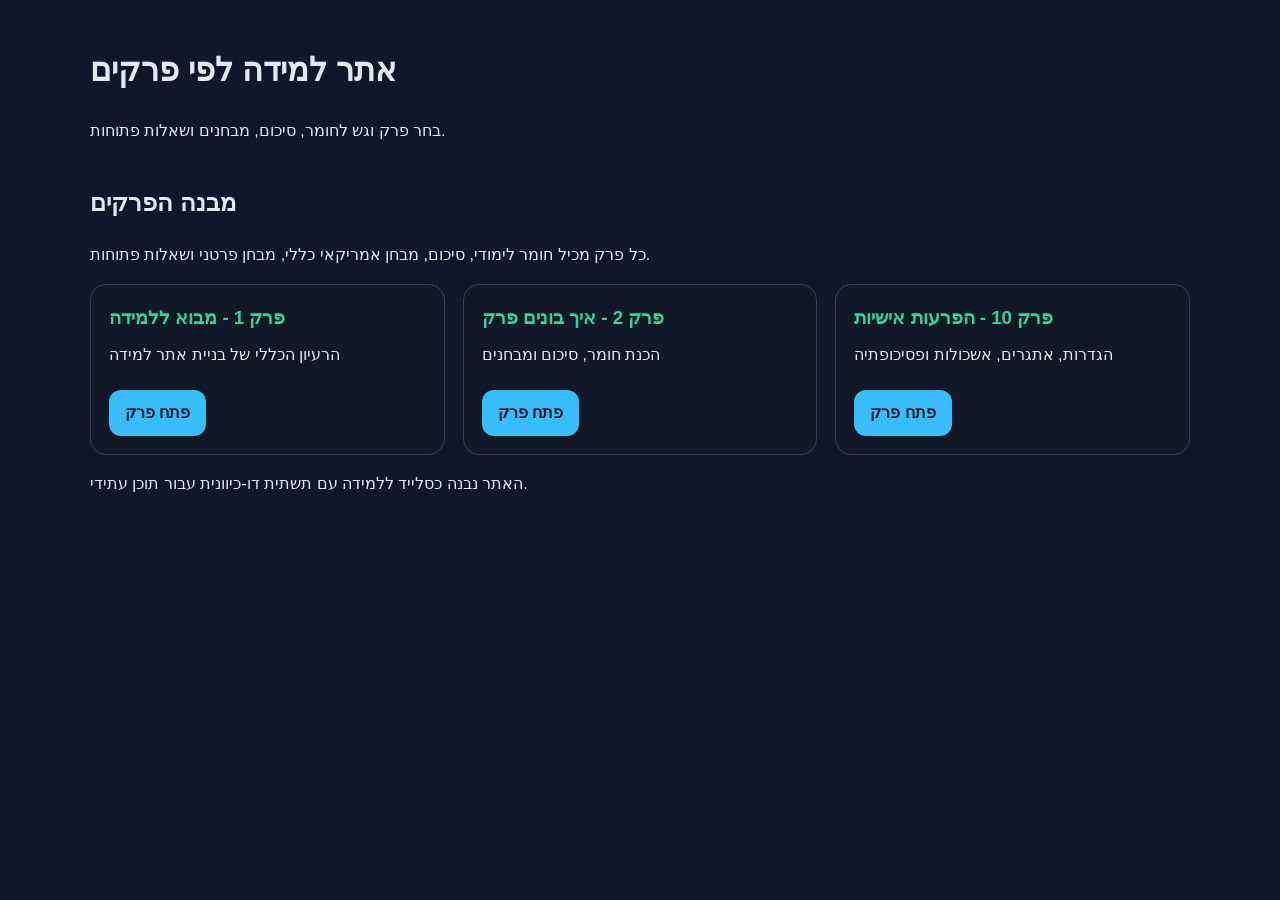
<file: index.html>
<!DOCTYPE html>
<html lang="he">
<head>
  <meta charset="UTF-8" />
  <title>אתר למידה פרקי</title>
  <link rel="stylesheet" href="/static/styles.css" />
</head>
<body>
  <div class="page shell">
    <header class="topbar">
      <div>
        <h1>אתר למידה לפי פרקים</h1>
        <p>בחר פרק וגש לחומר, סיכום, מבחנים ושאלות פתוחות.</p>
      </div>
    </header>

    <main>
      <section class="intro-box">
        <h2>מבנה הפרקים</h2>
        <p>כל פרק מכיל חומר לימודי, סיכום, מבחן אמריקאי כללי, מבחן פרטני ושאלות פתוחות.</p>
      </section>

      <section id="chapter-list" class="chapter-grid"></section>
    </main>

    <footer class="footer">
      <p>האתר נבנה כסלייד ללמידה עם תשתית דו-כיוונית עבור תוכן עתידי.</p>
    </footer>
  </div>

  <script src="/static/app.js"></script>
</body>
</html>
</file>
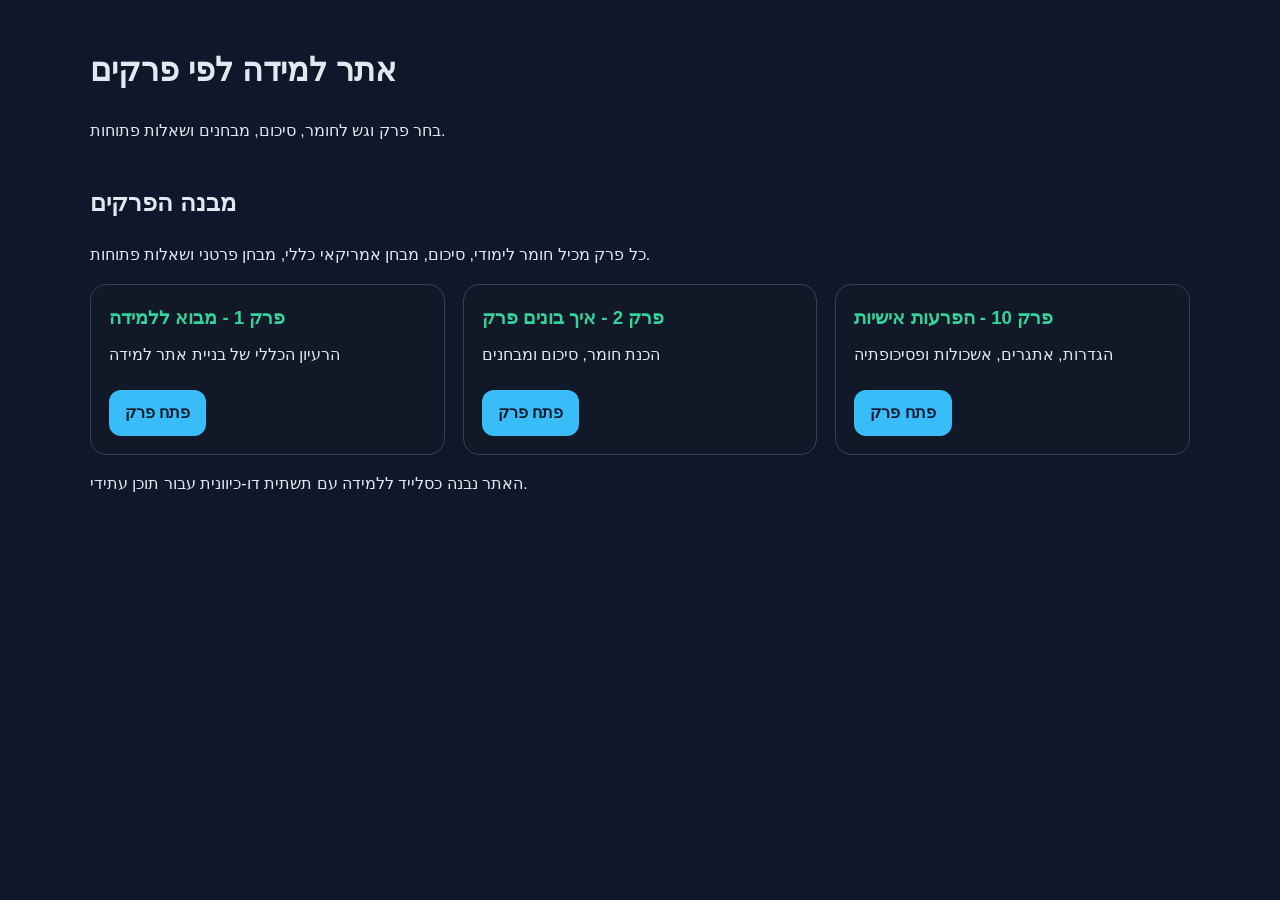
<file: templates/index.html>
<!DOCTYPE html>
<html lang="he">
<head>
  <meta charset="UTF-8" />
  <title>אתר למידה פרקי</title>
  <link rel="stylesheet" href="/static/styles.css" />
</head>
<body>
  <div class="page shell">
    <header class="topbar">
      <div>
        <h1>אתר למידה לפי פרקים</h1>
        <p>בחר פרק וגש לחומר, סיכום, מבחנים ושאלות פתוחות.</p>
      </div>
    </header>

    <main>
      <section class="intro-box">
        <h2>מבנה הפרקים</h2>
        <p>כל פרק מכיל חומר לימודי, סיכום, מבחן אמריקאי כללי, מבחן פרטני ושאלות פתוחות.</p>
      </section>

      <section id="chapter-list" class="chapter-grid"></section>
    </main>

    <footer class="footer">
      <p>האתר נבנה כסלייד ללמידה עם תשתית דו-כיוונית עבור תוכן עתידי.</p>
    </footer>
  </div>

  <script src="/static/app.js"></script>
</body>
</html>
</file>
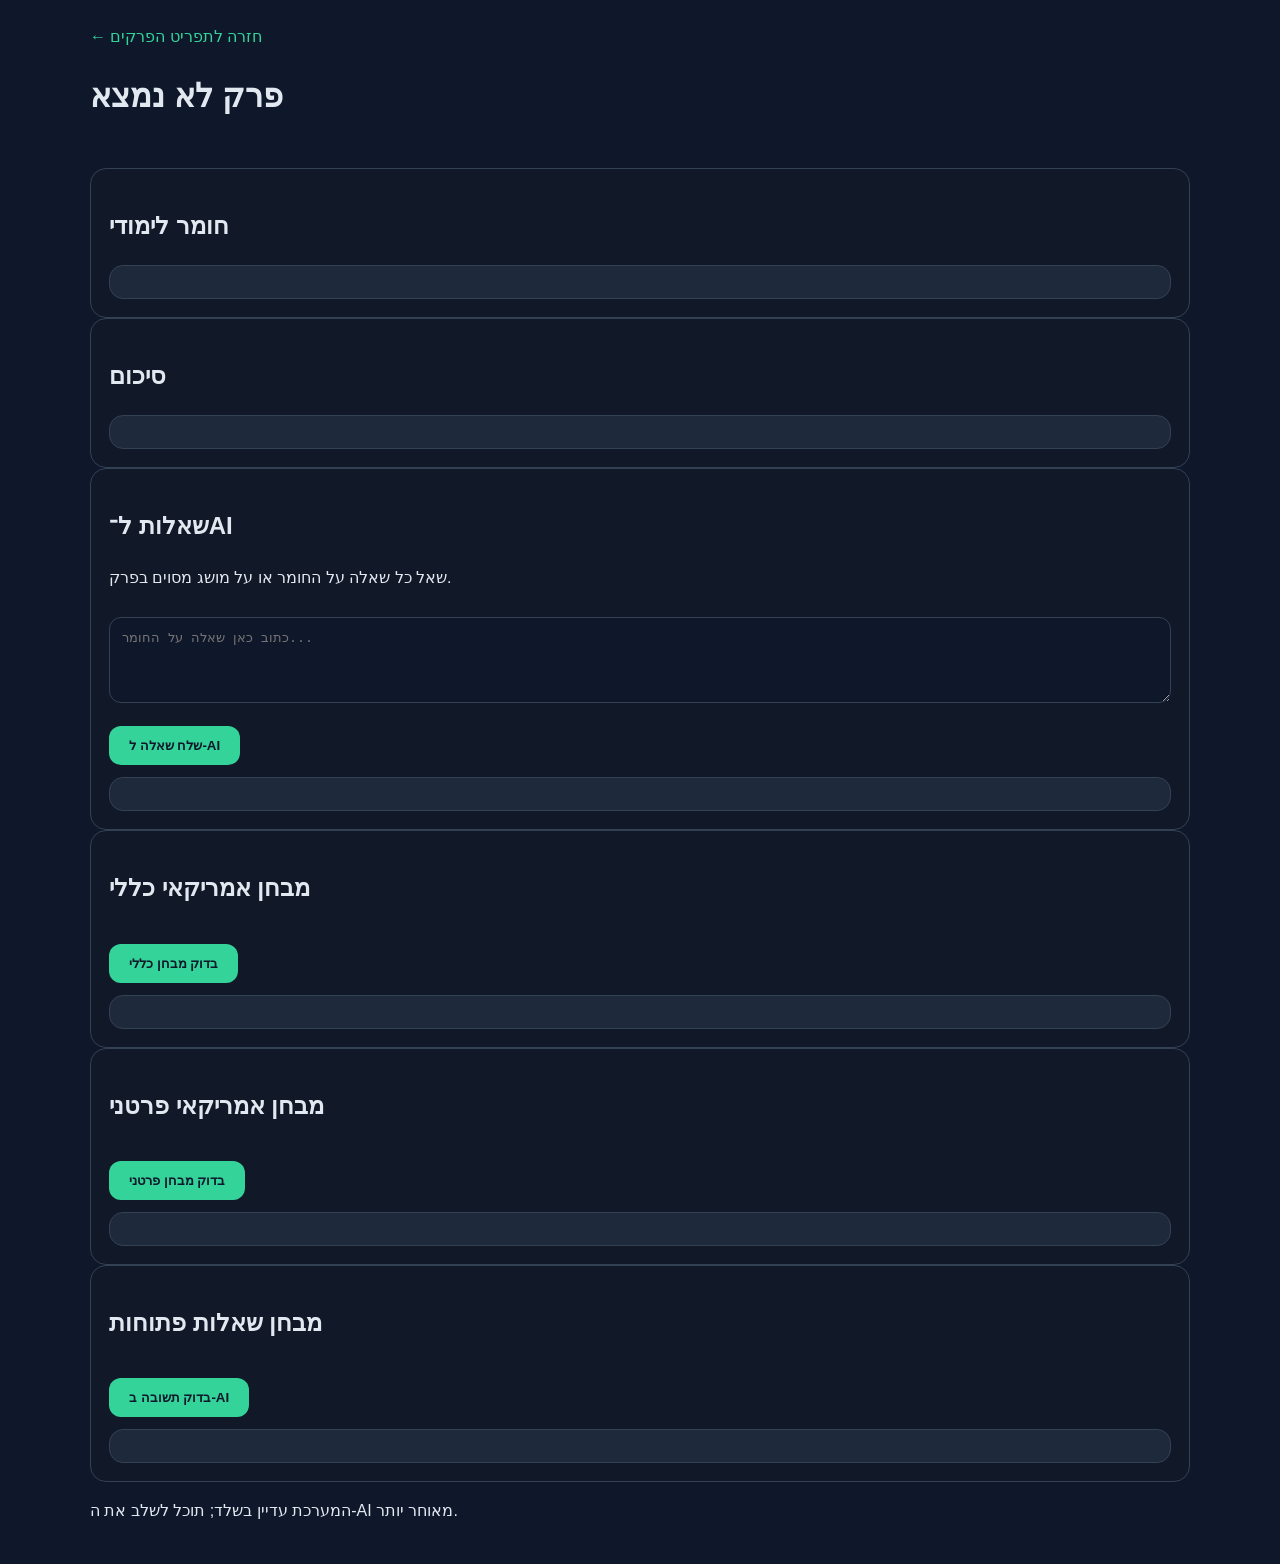
<file: chapter.html>
<!DOCTYPE html>
<html lang="he">
<head>
  <meta charset="UTF-8" />
  <title>פרק - אתר למידה</title>
  <link rel="stylesheet" href="/static/styles.css" />
</head>
<body>
  <div class="page shell">
    <header class="topbar">
      <div>
        <a class="back-link" href="/">← חזרה לתפריט הפרקים</a>
        <h1 id="chapter-title">טוען פרק...</h1>
        <p id="chapter-subtitle"></p>
      </div>
    </header>

    <main>
      <section class="section-box">
        <h2>חומר לימודי</h2>
        <div id="chapter-content" class="content-box"></div>
      </section>

      <section class="section-box">
        <h2>סיכום</h2>
        <div id="chapter-summary" class="content-box"></div>
      </section>

      <section class="section-box">
        <h2>שאלות ל־AI</h2>
        <p>שאל כל שאלה על החומר או על מושג מסוים בפרק.</p>
        <textarea id="ai-question-input" rows="4" placeholder="כתוב כאן שאלה על החומר..."></textarea>
        <button id="ask-ai-button" class="primary-button">שלח שאלה ל‑AI</button>
        <div id="ai-answer-output" class="output-box"></div>
      </section>

      <section class="section-box">
        <h2>מבחן אמריקאי כללי</h2>
        <div id="general-quiz" class="quiz-box"></div>
        <button id="general-submit" class="primary-button">בדוק מבחן כללי</button>
        <div id="general-result" class="result-box"></div>
      </section>

      <section class="section-box">
        <h2>מבחן אמריקאי פרטני</h2>
        <div id="detailed-quiz" class="quiz-box"></div>
        <button id="detailed-submit" class="primary-button">בדוק מבחן פרטני</button>
        <div id="detailed-result" class="result-box"></div>
      </section>

      <section class="section-box">
        <h2>מבחן שאלות פתוחות</h2>
        <div id="open-question-area"></div>
        <button id="open-submit" class="primary-button">בדוק תשובה ב‑AI</button>
        <div id="open-result" class="result-box"></div>
      </section>
    </main>

    <footer class="footer">
      <p>המערכת עדיין בשלד; תוכל לשלב את ה‑AI מאוחר יותר.</p>
    </footer>
  </div>

  <script src="/static/app.js"></script>
</body>
</html>
</file>
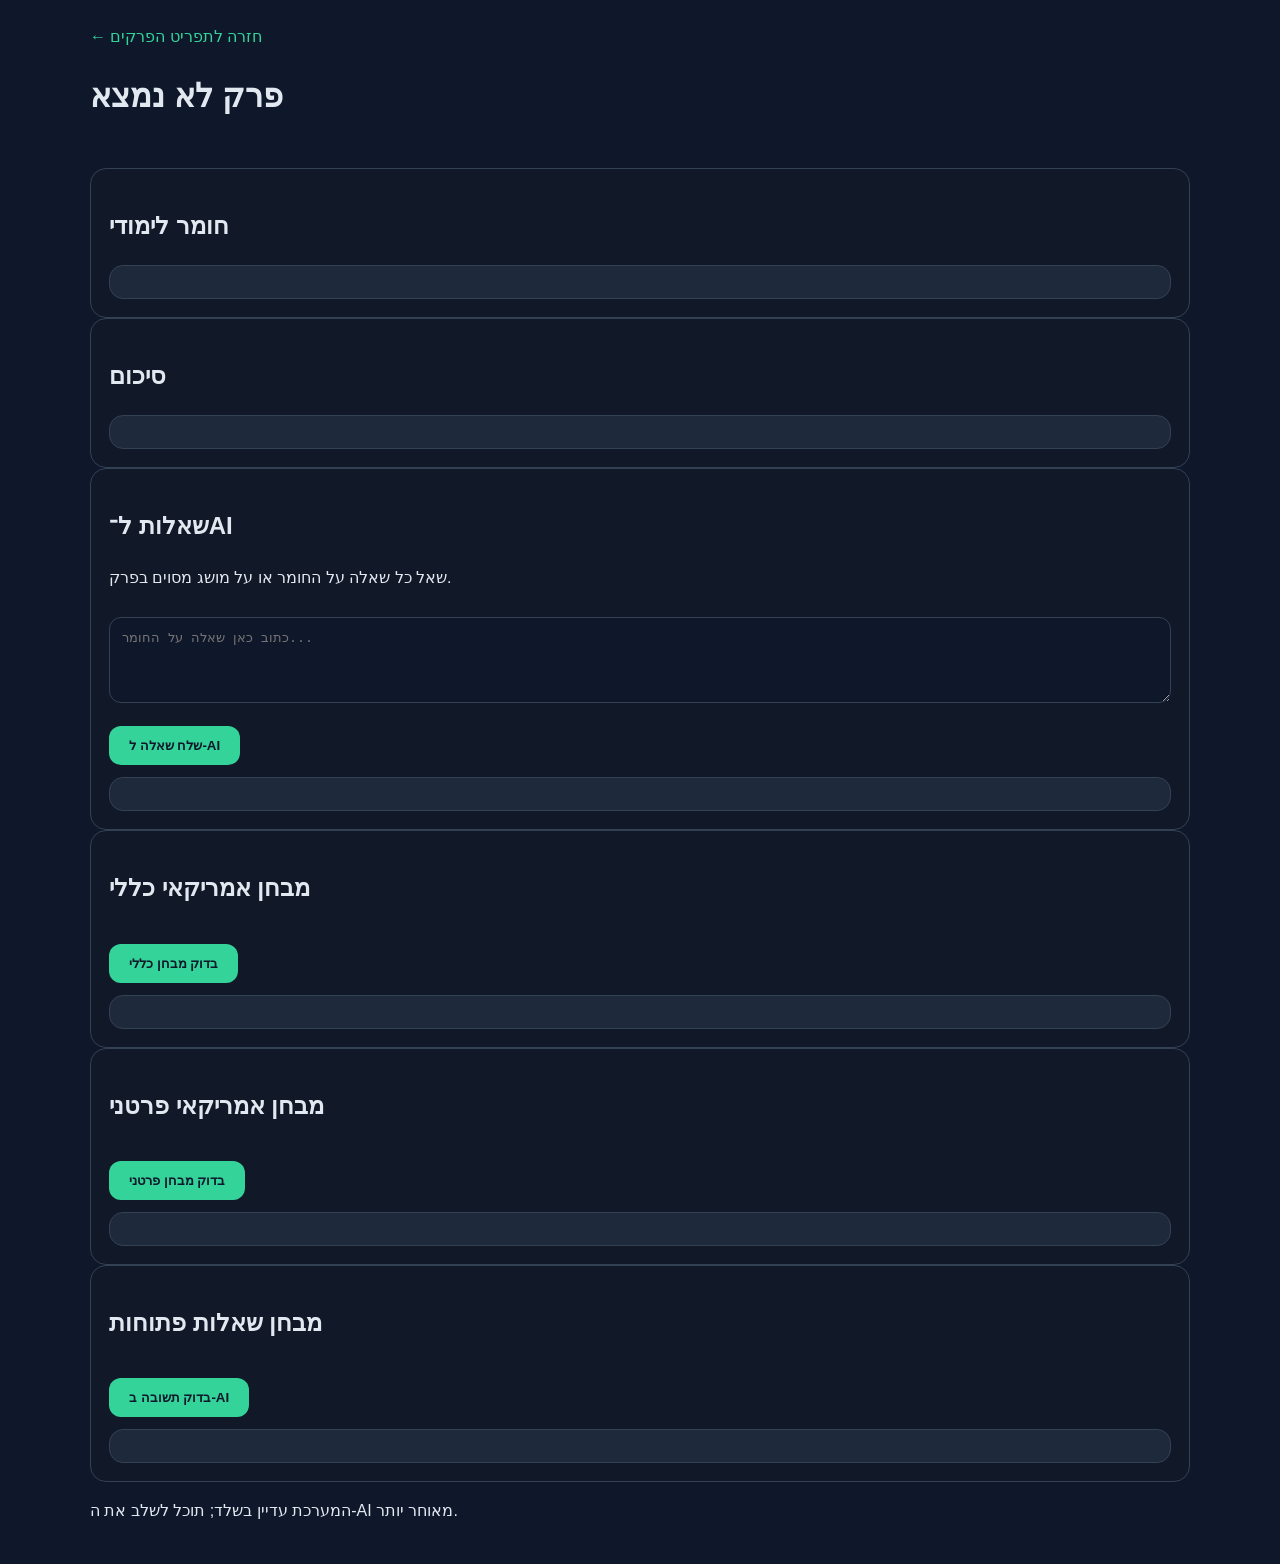
<file: templates/chapter.html>
<!DOCTYPE html>
<html lang="he">
<head>
  <meta charset="UTF-8" />
  <title>פרק - אתר למידה</title>
  <link rel="stylesheet" href="/static/styles.css" />
</head>
<body>
  <div class="page shell">
    <header class="topbar">
      <div>
        <a class="back-link" href="/">← חזרה לתפריט הפרקים</a>
        <h1 id="chapter-title">טוען פרק...</h1>
        <p id="chapter-subtitle"></p>
      </div>
    </header>

    <main>
      <section class="section-box">
        <h2>חומר לימודי</h2>
        <div id="chapter-content" class="content-box"></div>
      </section>

      <section class="section-box">
        <h2>סיכום</h2>
        <div id="chapter-summary" class="content-box"></div>
      </section>

      <section class="section-box">
        <h2>שאלות ל־AI</h2>
        <p>שאל כל שאלה על החומר או על מושג מסוים בפרק.</p>
        <textarea id="ai-question-input" rows="4" placeholder="כתוב כאן שאלה על החומר..."></textarea>
        <button id="ask-ai-button" class="primary-button">שלח שאלה ל‑AI</button>
        <div id="ai-answer-output" class="output-box"></div>
      </section>

      <section class="section-box">
        <h2>מבחן אמריקאי כללי</h2>
        <div id="general-quiz" class="quiz-box"></div>
        <button id="general-submit" class="primary-button">בדוק מבחן כללי</button>
        <div id="general-result" class="result-box"></div>
      </section>

      <section class="section-box">
        <h2>מבחן אמריקאי פרטני</h2>
        <div id="detailed-quiz" class="quiz-box"></div>
        <button id="detailed-submit" class="primary-button">בדוק מבחן פרטני</button>
        <div id="detailed-result" class="result-box"></div>
      </section>

      <section class="section-box">
        <h2>מבחן שאלות פתוחות</h2>
        <div id="open-question-area"></div>
        <button id="open-submit" class="primary-button">בדוק תשובה ב‑AI</button>
        <div id="open-result" class="result-box"></div>
      </section>
    </main>

    <footer class="footer">
      <p>המערכת עדיין בשלד; תוכל לשלב את ה‑AI מאוחר יותר.</p>
    </footer>
  </div>

  <script src="/static/app.js"></script>
</body>
</html>
</file>
<file: static/styles.css>
:root {
  --bg: #0f172a;
  --surface: #111827;
  --surface-2: #1e293b;
  --text: #e2e8f0;
  --accent: #38bdf8;
  --accent-2: #34d399;
  --border: #334155;
}
* {
  box-sizing: border-box;
}
body {
  margin: 0;
  font-family: Arial, sans-serif;
  background: var(--bg);
  color: var(--text);
  line-height: 1.6;
}
a {
  color: var(--accent);
  text-decoration: none;
}
.shell {
  width: min(1100px, 96%);
  margin: 0 auto;
  padding: 24px 0;
}
.topbar {
  display: flex;
  flex-direction: column;
  gap: 12px;
  margin-bottom: 24px;
}
.back-link {
  color: var(--accent-2);
}
.chapter-grid {
  display: grid;
  grid-template-columns: repeat(auto-fit, minmax(240px, 1fr));
  gap: 18px;
}
.chapter-card, .section-box {
  background: var(--surface);
  border: 1px solid var(--border);
  border-radius: 16px;
  padding: 18px;
}
.chapter-card h3 {
  margin: 0 0 10px;
  color: var(--accent-2);
}
.chapter-card p {
  margin: 0 0 12px;
}
.chapter-card a {
  display: inline-block;
  margin-top: 10px;
  padding: 10px 16px;
  background: var(--accent);
  border-radius: 12px;
  color: #0f172a;
  font-weight: bold;
}
.content-box, .output-box, .result-box {
  background: var(--surface-2);
  border: 1px solid var(--border);
  border-radius: 14px;
  padding: 16px;
  margin-top: 12px;
}
textarea, input[type=text] {
  width: 100%;
  border: 1px solid var(--border);
  border-radius: 12px;
  padding: 12px;
  background: #0f172a;
  color: var(--text);
  margin-top: 10px;
  resize: vertical;
}
.primary-button {
  border: none;
  background: var(--accent-2);
  color: #0f172a;
  font-weight: bold;
  padding: 12px 20px;
  border-radius: 12px;
  cursor: pointer;
  margin-top: 16px;
}
.primary-button:hover {
  opacity: 0.9;
}
.quiz-box {
  display: flex;
  flex-direction: column;
  gap: 16px;
}
.quiz-question {
  border: 1px solid var(--border);
  border-radius: 12px;
  padding: 16px;
}
.quiz-question h4 {
  margin: 0 0 10px;
}
.option-row {
  display: flex;
  align-items: center;
  gap: 10px;
  margin-bottom: 8px;
}
@media (max-width: 720px) {
  .chapter-grid {
    grid-template-columns: 1fr;
  }
}
</file>
